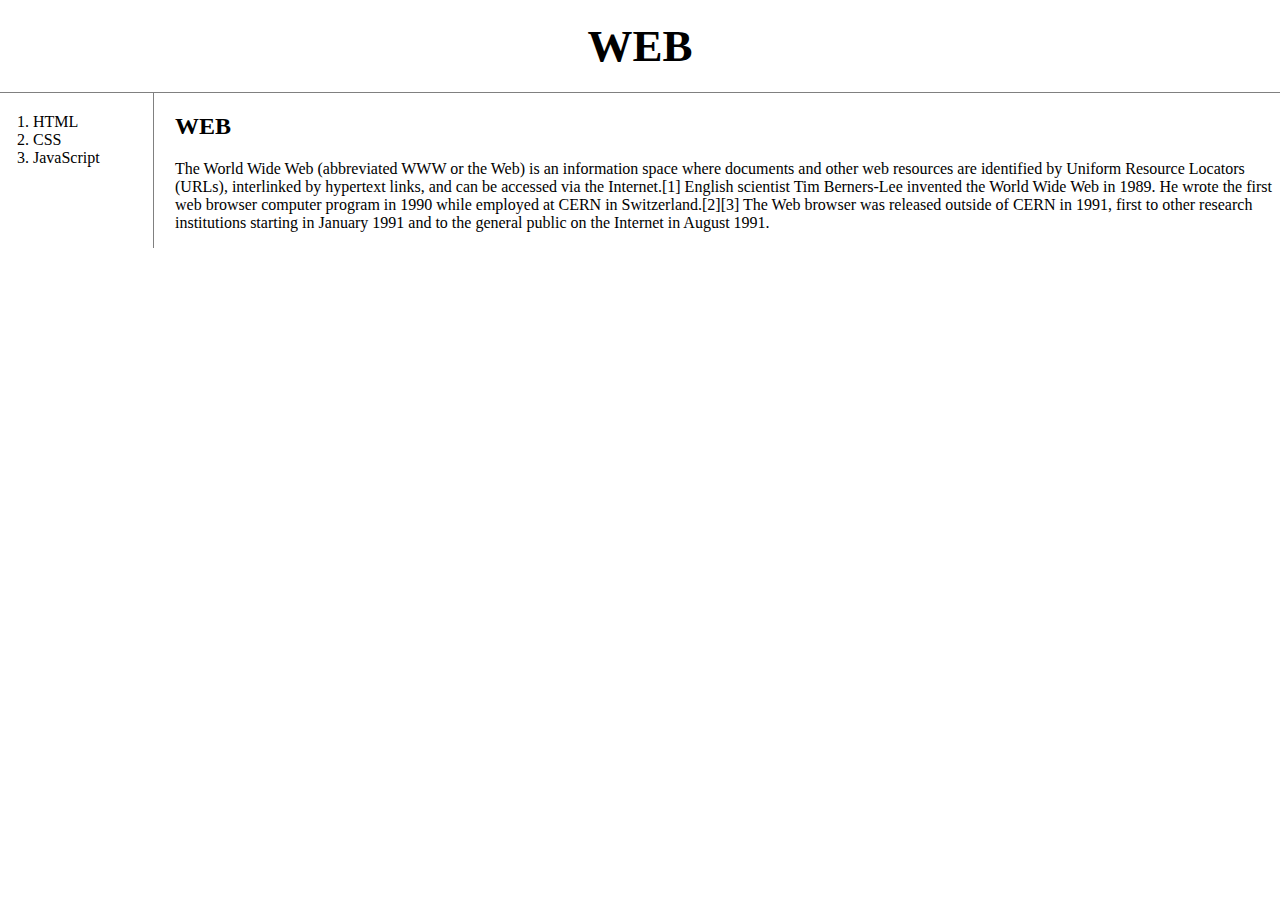
<file: index.html>
<!doctype html>
<html>
<head>
    <title>WEB1 - Welcome</title>
    <meta charset="utf-8">
    <link rel="stylesheet" href="style.css">
</head>
<body>
    <h1><a href="index.html">WEB</a></h1>
    <div id="grid">
        <ol>
            <li><a href="1.html">HTML</a></li>
            <li><a href="2.html">CSS</a></li>
            <li><a href="3.html">JavaScript</a></li>
        </ol>
        <div id="article">
            <h2>WEB</h2>
            <p>
                The World Wide Web (abbreviated WWW or the Web) is an information space where documents and other web resources are identified by Uniform Resource Locators (URLs), interlinked by hypertext links, and can be accessed via the Internet.[1] English scientist Tim Berners-Lee invented the World Wide Web in 1989. He wrote the first web browser computer program in 1990 while employed at CERN in Switzerland.[2][3] The Web browser was released outside of CERN in 1991, first to other research institutions starting in January 1991 and to the general public on the Internet in August 1991.
            </p>
        </div>
    </div>
</body>
</html>
</file>
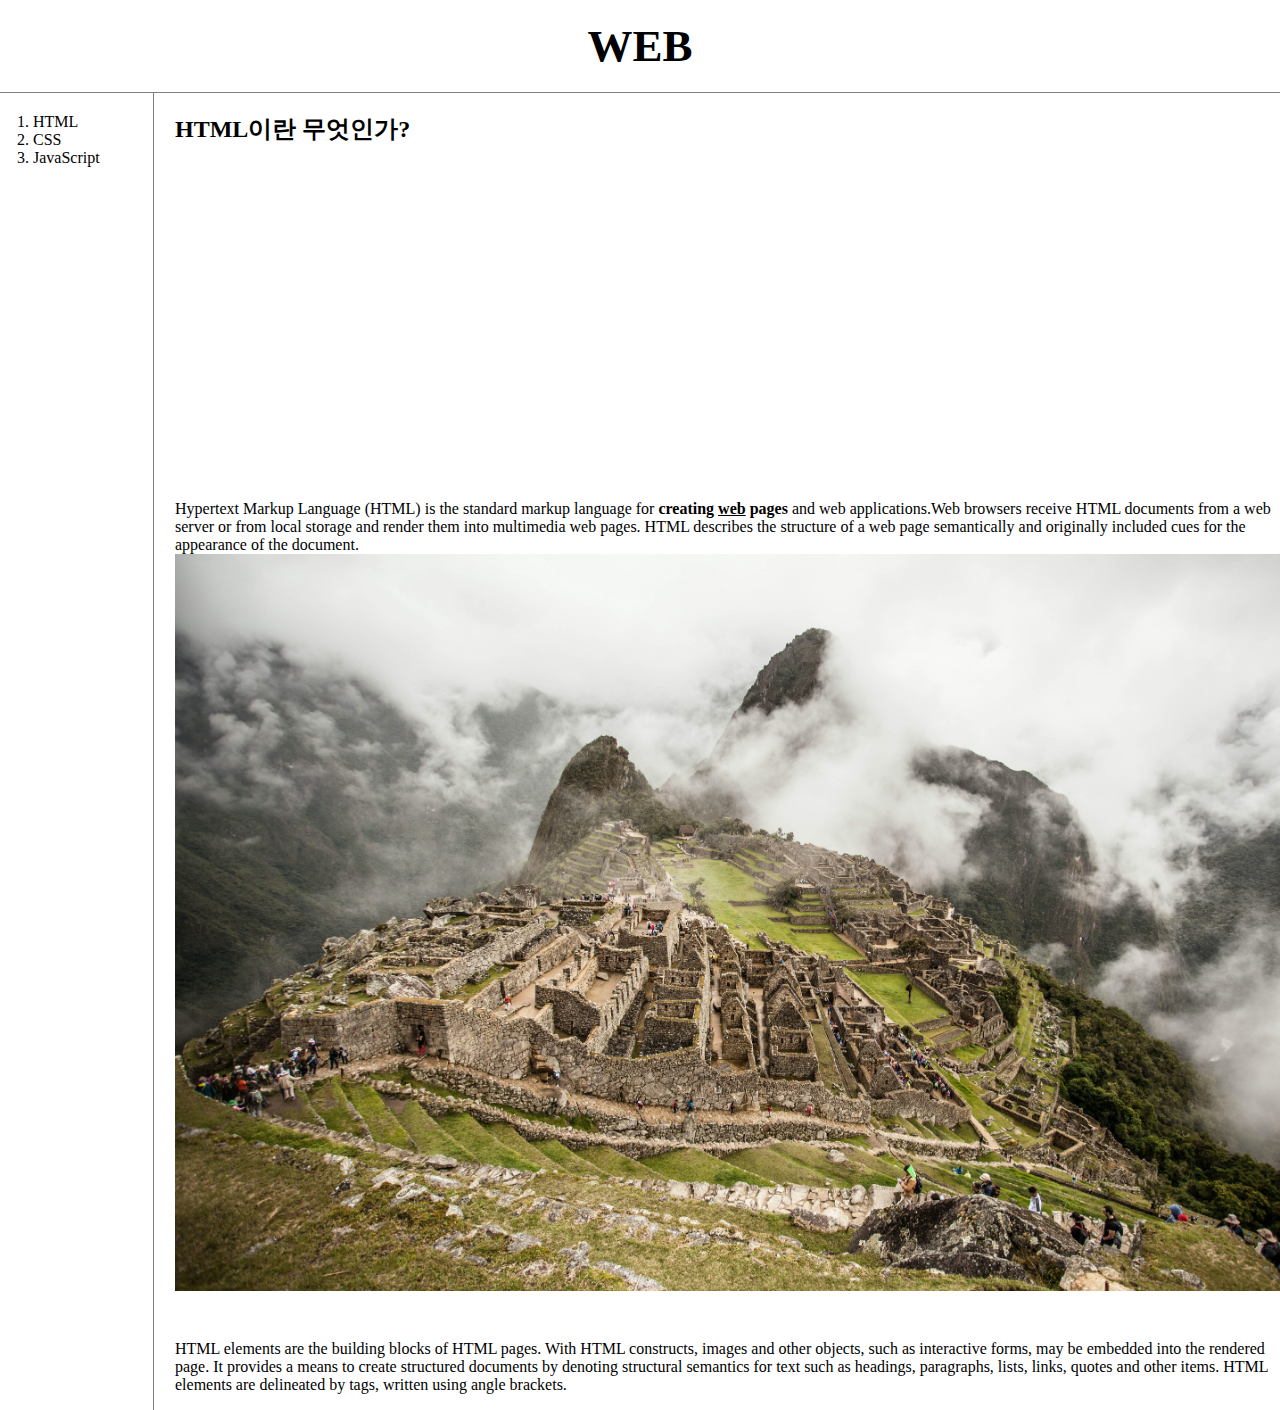
<file: 1.html>
<!doctype html>
<html>
<head>
    <title>WEB1 - HTML</title>
    <meta charset="utf-8">
    <!-- Google tag (gtag.js) -->
    <script async src="https://www.googletagmanager.com/gtag/js?id=G-LY1M9HCFVN"></script>
    <script>
        window.dataLayer = window.dataLayer || [];
        function gtag(){dataLayer.push(arguments);}
        gtag('js', new Date());

        gtag('config', 'G-LY1M9HCFVN');
    </script>
    <link rel="stylesheet" href="style.css">
</head>
<body>
    <h1><a href="index.html">WEB</a></h1>
    <div id="grid">
        <ol>
            <li><a href="1.html">HTML</a></li>
            <li><a href="2.html">CSS</a></li>
            <li><a href="3.html">JavaScript</a></li>
        </ol>
        <div id="article">
            <h2>HTML이란 무엇인가?</h2>
            <p>
                <iframe width="560" height="315" src="https://www.youtube.com/embed/jSJM9iOiQ1g" frameborder="0" allowfullscreen></iframe>
            </p>
            <p>
                <a href="https://www.w3.org/TR/html5/" target="_blank" title="html5 spcification">Hypertext Markup Language (HTML)</a> is the standard markup language for <strong>creating <u>web</u> pages</strong> and web applications.Web browsers receive HTML documents from a web server or from local storage and render them into multimedia web pages. HTML describes the structure of a web page semantically and originally included cues for the appearance of the document.
                <img src="civilization.jpg" width="100%">
            </p>
            <p style="margin-top: 45px;">
                HTML elements are the building blocks of HTML pages. With HTML constructs, images and other objects, such as interactive forms, may be embedded into the rendered page. It provides a means to create structured documents by denoting structural semantics for text such as headings, paragraphs, lists, links, quotes and other items. HTML elements are delineated by tags, written using angle brackets.
            </p>
            <p>
                <div id="disqus_thread"></div>
                <script>

                    /**
                    *  RECOMMENDED CONFIGURATION VARIABLES: EDIT AND UNCOMMENT THE  SECTION BELOW TO INSERT DYNAMIC VALUES FROM YOUR PLATFORM OR CMS.
                    *  LEARN WHY DEFINING THESE VARIABLES IS IMPORTANT: https://disqus. com/admin/universalcode/#configuration-variables*/
                    /*
                    var disqus_config = function () {
                    this.page.url = PAGE_URL;  // Replace PAGE_URL with your page's canonical URL variable
                    this.page.identifier = PAGE_IDENTIFIER; // Replace PAGE_IDENTIFIER  with your page's unique identifier variable
                    };
                    */
                    (function() { // DON'T EDIT BELOW THIS LINE
                        var d = document, s = d.createElement('script');
                        s.src = 'https://web1-2.disqus.com/embed.js';
                        s.setAttribute('data-timestamp', +new Date());
                        (d.head || d.body).appendChild(s);
                    })();
                </script>
                <noscript>
                    Please enable JavaScript to view the <a href="https://disqus.com/?ref_noscript">comments powered by Disqus.</a>
                </noscript>
            </p>
            <!--Start of Tawk.to Script-->
            <script type="text/javascript">
                var Tawk_API=Tawk_API||{}, Tawk_LoadStart=new Date();
                (function(){
                    var s1=document.createElement("script"),s0=document.getElementsByTagName("script")[0];
                    s1.async=true;
                    s1.src='https://embed.tawk.to/57a72994c11fe69b0bd8fa90/default';
                    s1.charset='UTF-8';
                    s1.setAttribute('crossorigin','*');
                    s0.parentNode.insertBefore(s1,s0);
                })();
            </script>
            <!--End of Tawk.to Script-->
        </div>
    </div>
</body>
</html>
</file>
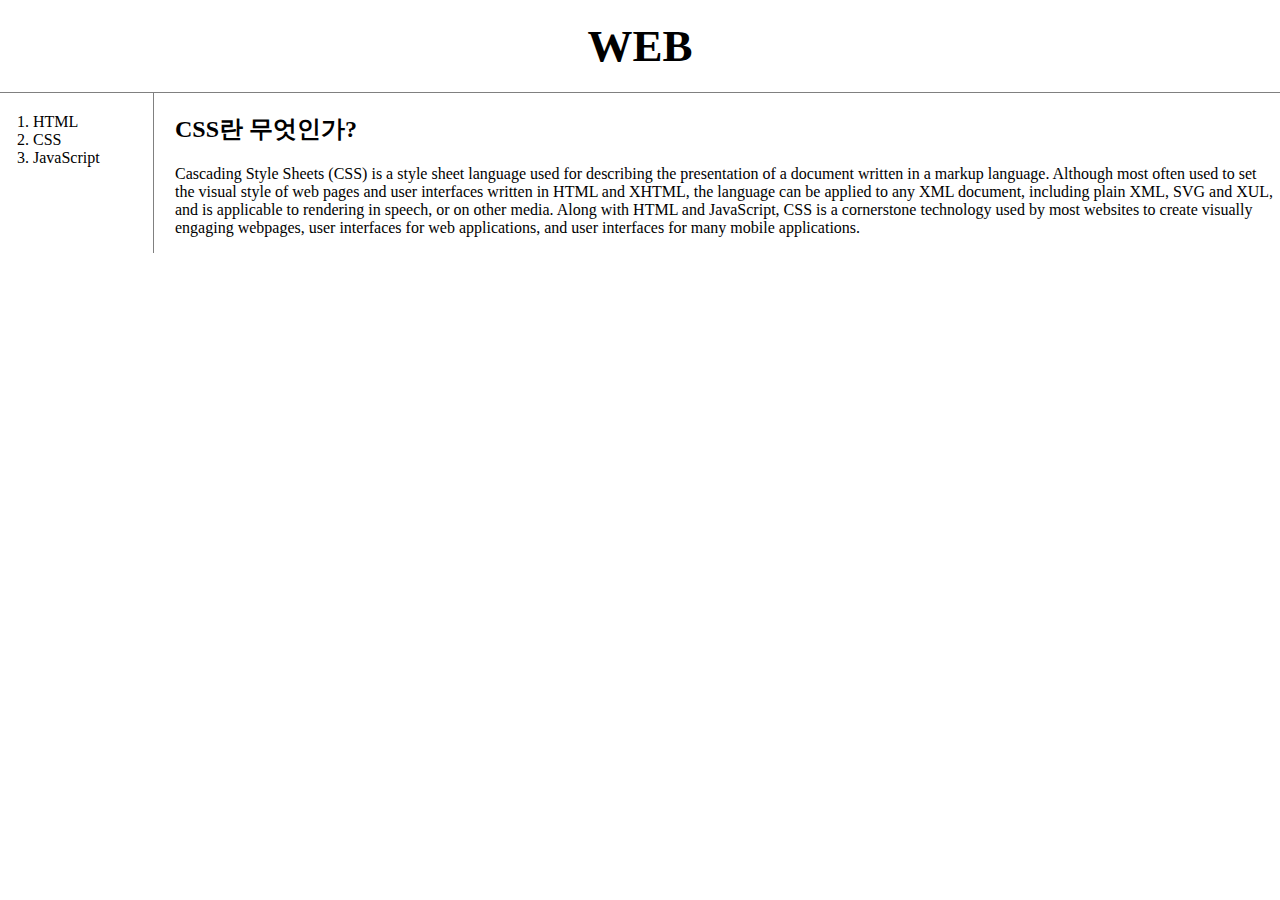
<file: 2.html>
<!doctype html>
<html>
<head>
    <title>WEB1 - CSS</title>
    <meta charset="utf-8">
    <link rel="stylesheet" href="style.css">
</head>
<body>
    <h1><a href="index.html">WEB</a></h1>
    <div id="grid">
        <ol>
            <li><a href="1.html">HTML</a></li>
            <li><a href="2.html">CSS</a></li>
            <li><a href="3.html">JavaScript</a></li>
        </ol>
        <div id="article">
            <h2>CSS란 무엇인가?</h2>
            <p>
                Cascading Style Sheets (CSS) is a style sheet language used for describing the presentation of a document written in a markup language. Although most often used to set the visual style of web pages and user interfaces written in HTML and XHTML, the language can be applied to any XML document, including plain XML, SVG and XUL, and is applicable to rendering in speech, or on other media. Along with HTML and JavaScript, CSS is a cornerstone technology used by most websites to create visually engaging webpages, user interfaces for web applications, and user interfaces for many mobile applications.
            </p>
        </div>
    </div>
</body>
</html>
</file>
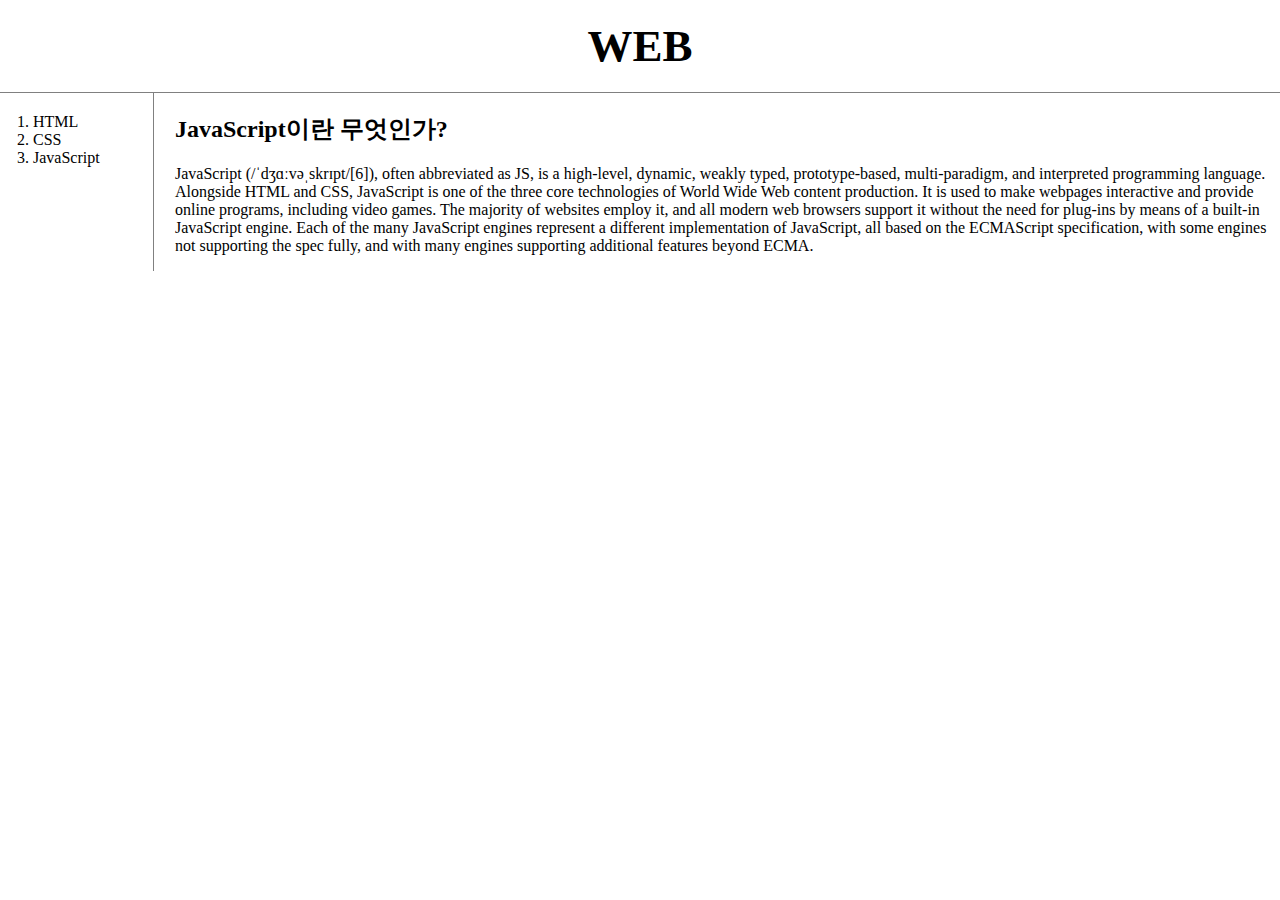
<file: 3.html>
<!doctype html>
<html>
<head>
    <title>WEB1 - JavaScript</title>
    <meta charset="utf-8">
    <link rel="stylesheet" href="style.css">
</head>
<body>
    <h1><a href="index.html">WEB</a></h1>
    <div id="grid">
        <ol>
            <li><a href="1.html">HTML</a></li>
            <li><a href="2.html">CSS</a></li>
            <li><a href="3.html">JavaScript</a></li>
        </ol>
        <div id="article">
            <h2>JavaScript이란 무엇인가?</h2>
            <p>
                JavaScript (/ˈdʒɑːvəˌskrɪpt/[6]), often abbreviated as JS, is a high-level, dynamic, weakly typed, prototype-based, multi-paradigm, and interpreted programming language. Alongside HTML and CSS, JavaScript is one of the three core technologies of World Wide Web content production. It is used to make webpages interactive and provide online programs, including video games. The majority of websites employ it, and all modern web browsers support it without the need for plug-ins by means of a built-in JavaScript engine. Each of the many JavaScript engines represent a different implementation of JavaScript, all based on the ECMAScript specification, with some engines not supporting the spec fully, and with many engines supporting additional features beyond ECMA.
            </p>
        </div>
    </div>
</body>
</html>
</file>
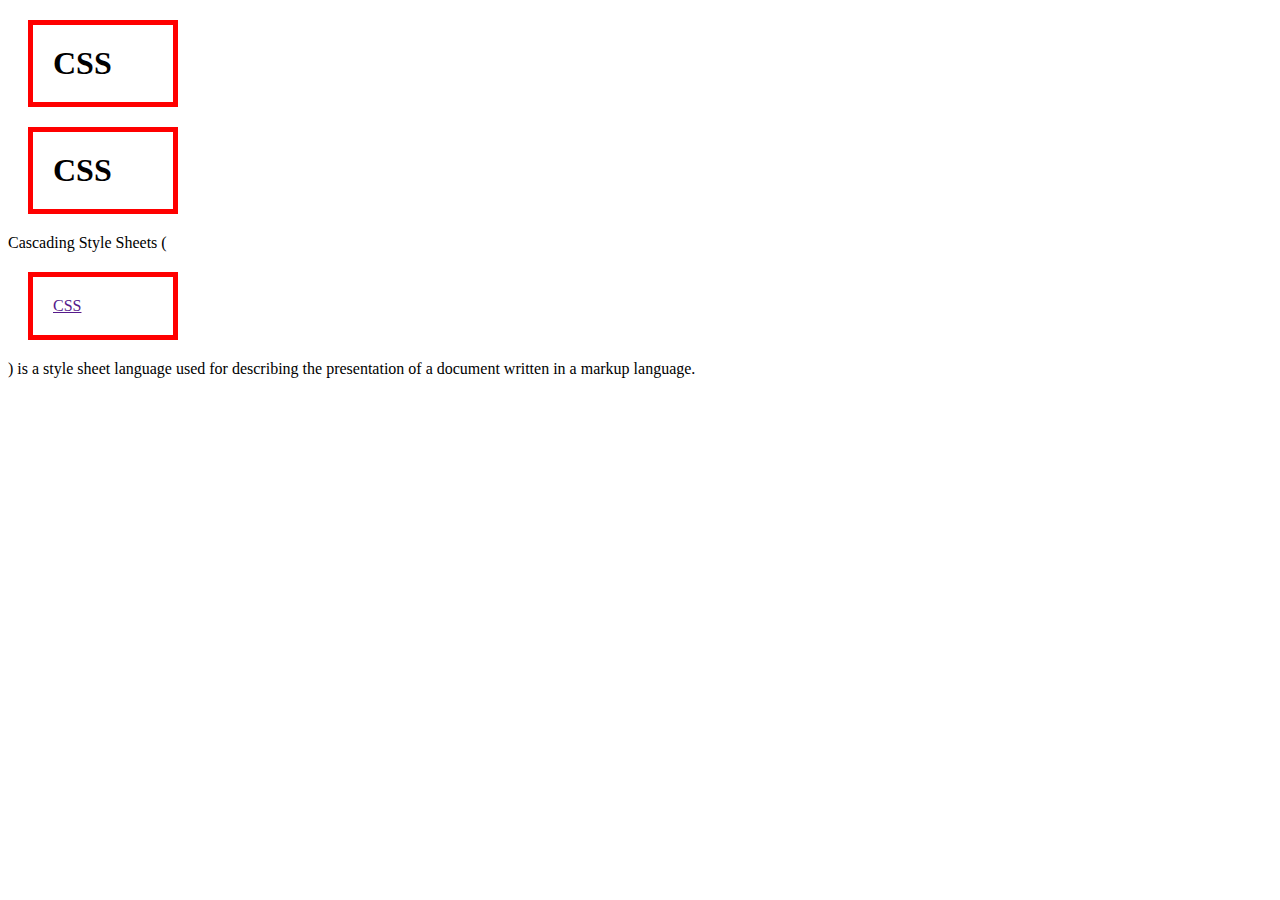
<file: box.html>
<!DOCTYPE html>
<html>
<head>
    <meta charset="UTF-8">
    <title></title>
    <style>
        h1, a {
            border: 5px solid red;
            padding: 20px;
            margin: 20px;
            display: block;
            width: 100px;
        }
    </style>
</head>
<body>
    <h1>CSS</h1>
    <h1>CSS</h1>
    Cascading Style Sheets (<a href="">CSS</a>) is a style sheet language used for describing the presentation of a document written in a markup language.
</body>
</html>
</file>
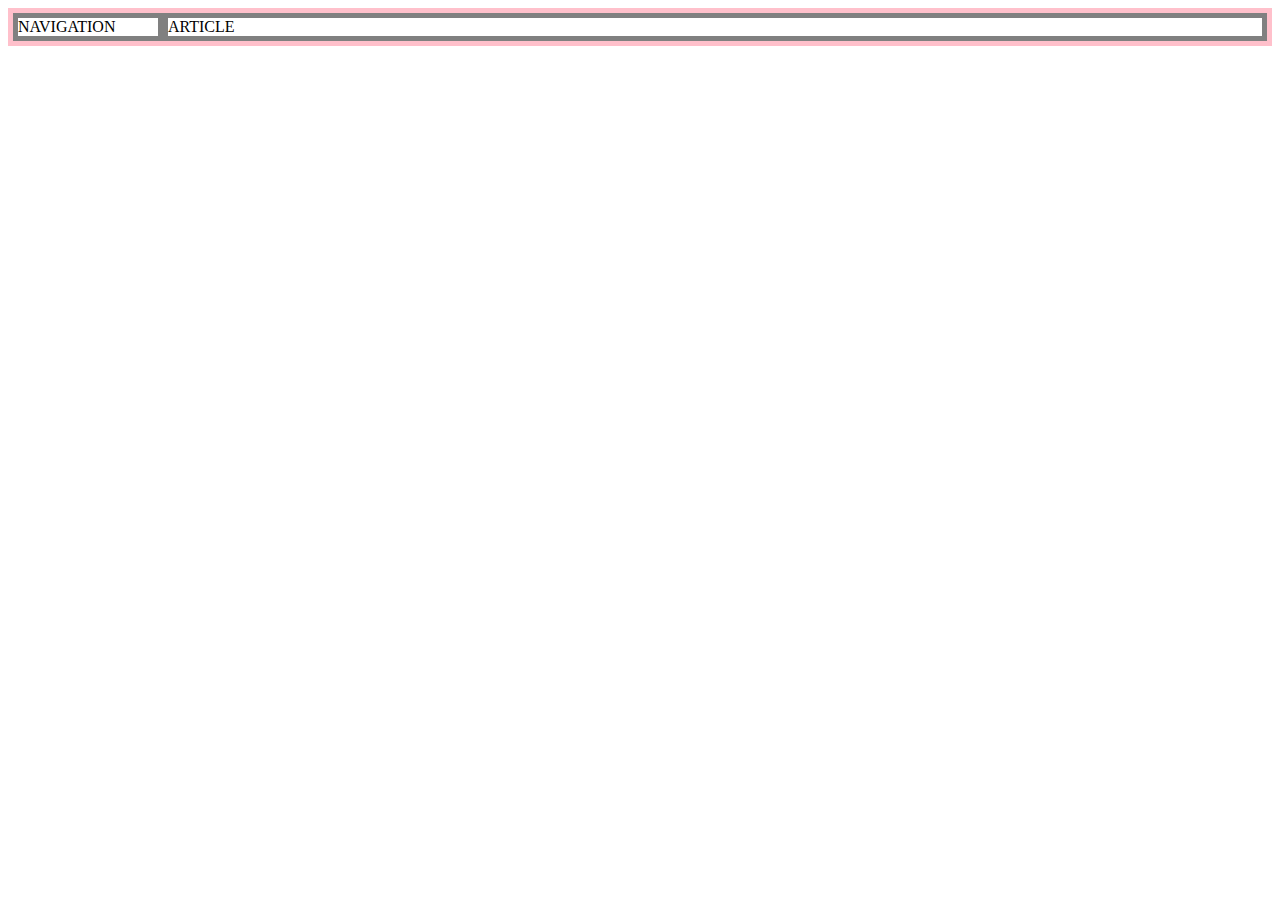
<file: grid.html>
<!DOCTYPE html>
<html>
<head>
    <meta charset="UTF-8">
    <title></title>
    <style>
        #grid {
            border: 5px solid pink;
            display: grid;
            grid-template-columns: 150px 1fr;
        }
        div {
            border: 5px solid gray;
        }
    </style>
</head>
<body>
    <div id="grid">
        <div>NAVIGATION</div>
        <div>ARTICLE</div>
    </div>
</body>
</html>
</file>
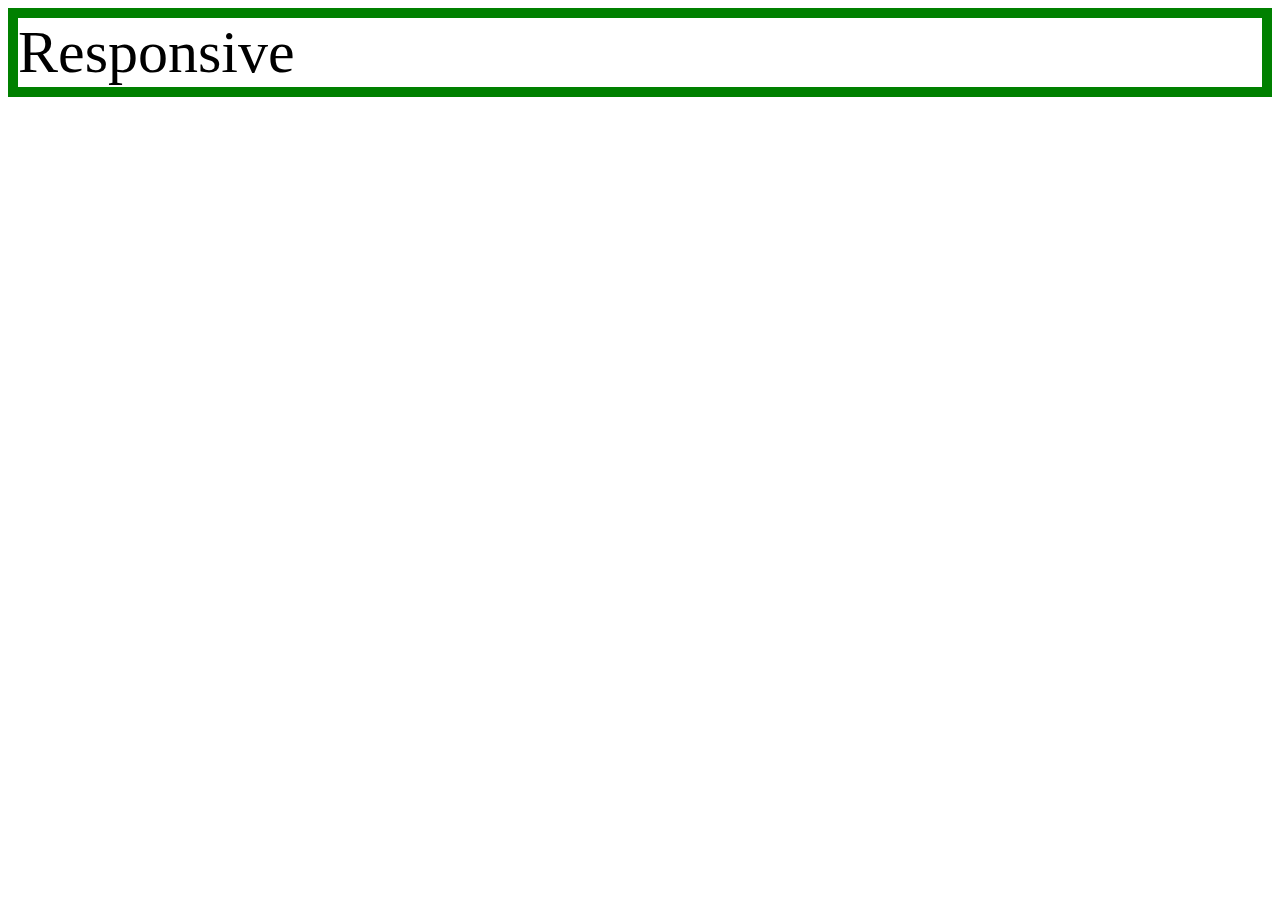
<file: mediaquery.html>
<!DOCTYPE html>
<html>
<head>
    <meta charset="UTF-8">
    <title></title>
    <style>
        div{
            border: 10px solid green;
            font-size: 60px;
        }
        @media(max-width:800px){
            div{
                display: none;
            }
        }
    </style>
</head>
<body>
    <div>
        Responsive
    </div>
</body>
</html>
</file>
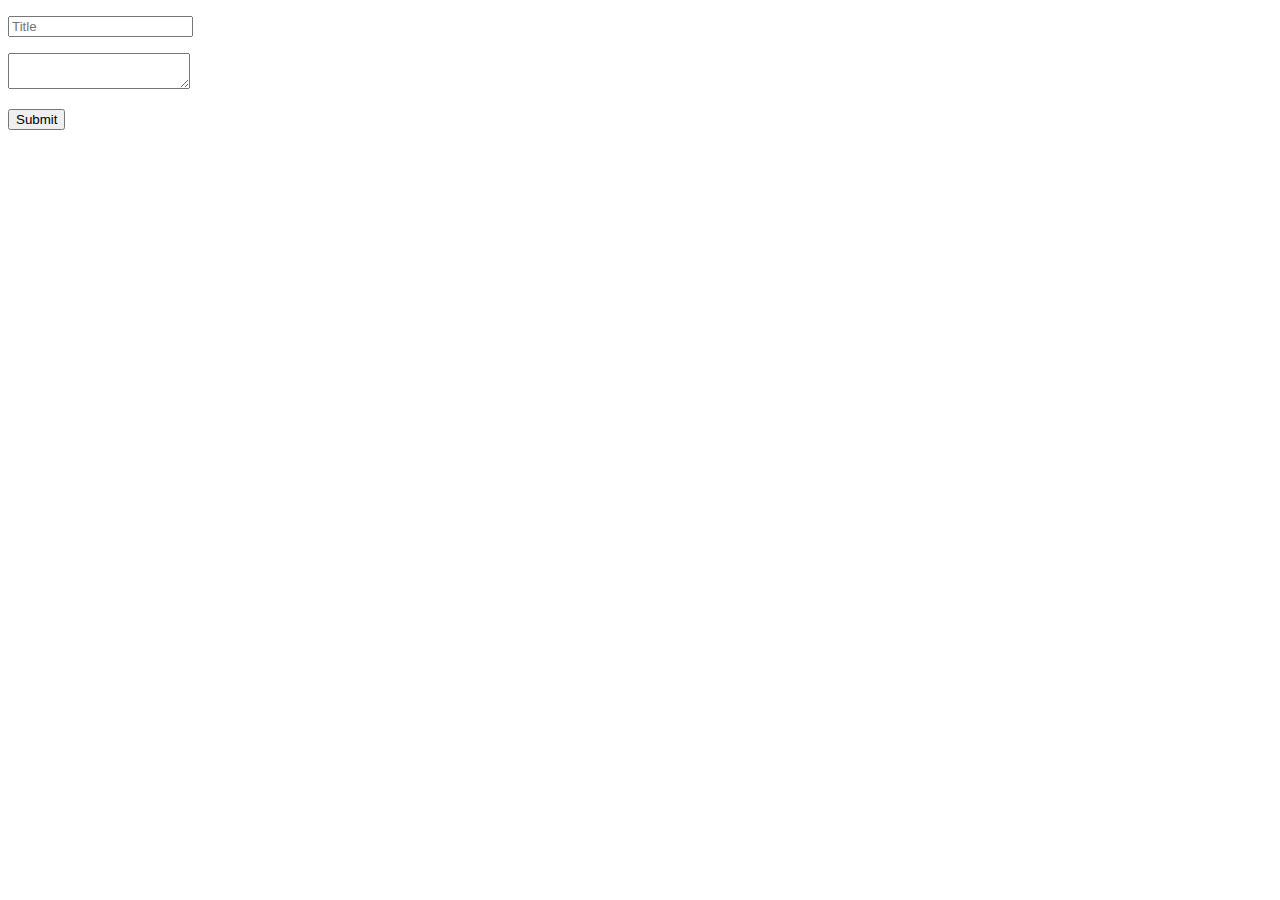
<file: PracticingPHP/form.html>
<!DOCTYPE html>
<html>
<body>
    <form action="form.php" method="post">
        <p><input type="text" name="title" placeholder="Title"></p>
        <p><textarea name="description"></textarea></p>
        <p><input type="submit"></p>
    </form>
</body>
</html>
</file>
<file: style.css>
body {
    margin: 0;
}
a {
    color: black;
    text-decoration: none;
}
h1 {
    font-size: 45px;
    text-align: center;
    border-bottom: 1px solid gray;
    margin: 0;
    padding: 20px;
}
#grid ol {
    border-right: 1px solid gray;
    width: 100px;
    margin: 0;
    padding: 20px;
    padding-left: 33px;
}
#grid {
    display: grid;
    grid-template-columns: 150px 1fr;
}
#article {
    padding-left: 25px;
}
@media(max-width:600px){
    #grid {
        display: block;
    }
    #grid ol{
        border-right: none;
    }
    h1{
        border-bottom: none;
    }
}
</file>
